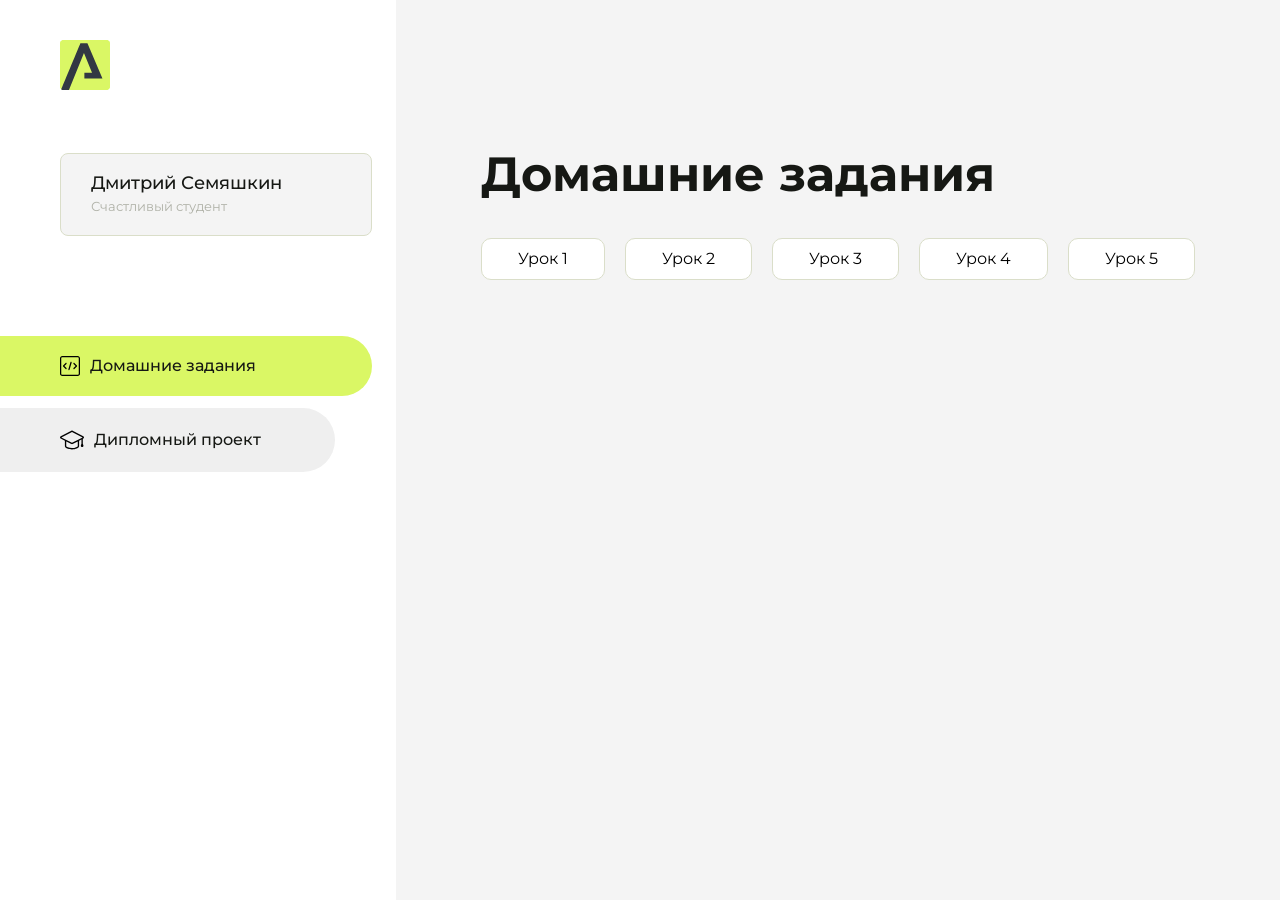
<file: index.html>
<!DOCTYPE html>
<html lang="en">
<head>
    <meta charset="UTF-8">
    <meta name="viewport" content="width=device-width, initial-scale=1.0">
    <title>Домашняя работа</title>
    <link rel="shortcut icon" href="src/logo.ico" type="image/x-icon">
    <link rel="preconnect" href="https://fonts.googleapis.com">
    <link rel="preconnect" href="https://fonts.gstatic.com" crossorigin>
    <link href="https://fonts.googleapis.com/css2?family=Montserrat:wght@400;500;700&family=Rubik:wght@500&display=swap"
          rel="stylesheet">
    <link rel="stylesheet" href="src/style.css">
</head>
<body id="body">
<div class="overlay" id="overlay"></div>
<div class="layout">
    <div class="burger" id="burger">
        <svg viewBox="0 0 24 24" fill="none" xmlns="http://www.w3.org/2000/svg">
            <g id="SVGRepo_bgCarrier" stroke-width="0"></g>
            <g id="SVGRepo_tracerCarrier" stroke-linecap="round" stroke-linejoin="round"></g>
            <g id="SVGRepo_iconCarrier">
                <path d="M4 18L20 18" stroke="#DAF765" stroke-width="2" stroke-linecap="round"></path>
                <path d="M4 12L20 12" stroke="#DAF765" stroke-width="2" stroke-linecap="round"></path>
                <path d="M4 6L20 6" stroke="#DAF765" stroke-width="2" stroke-linecap="round"></path>
            </g>
        </svg>
    </div>
    <aside class="sidebar" id="sidebar">
        <div class="sidebar__inner">
            <div class="logo">
                <svg width="50" height="50" viewBox="0 0 50 50" fill="none" xmlns="http://www.w3.org/2000/svg">
                    <g clip-path="url(#clip0_513_74730)">
                        <path d="M46.17 -0.257004H3.83C1.57281 -0.257004 -0.257 1.57281 -0.257 3.83V46.17C-0.257 48.4272 1.57281 50.257 3.83 50.257H46.17C48.4272 50.257 50.257 48.4272 50.257 46.17V3.83C50.257 1.57281 48.4272 -0.257004 46.17 -0.257004Z"
                              fill="#DAF765"/>
                        <path d="M24.375 38.4H42.461L27.441 3.1585H20.4355C20.4355 3.1585 6.7895 35.881 1.1945 49.294C2.015 50.0275 3.0945 50.257 3.6945 50.257H8.8445L23.954 13.07L32.0465 32.8285H24.375V38.4Z"
                              fill="#323843"/>
                    </g>
                    <defs>
                        <clipPath id="clip0_513_74730">
                            <rect width="50" height="50" fill="white"/>
                        </clipPath>
                    </defs>
                </svg>
            </div>
            <div class="sidebar__user">
                <div class="sidebar__name">Дмитрий Семяшкин</div>
                <div class="sidebar__text">Счастливый студент</div>
            </div>
            <div class="sidebar__tabs">
                <div class="sidebar__item">
                    <button class="sidebar__button active" id="tasks">
                        <svg xmlns="http://www.w3.org/2000/svg" width="20" height="20" viewBox="0 0 20 20" fill="none">
                            <g clip-path="url(#clip0_704_74543)">
                                <path d="M17.7083 20H2.29167C1.0275 20 0 18.9725 0 17.7083V2.29167C0 1.0275 1.0275 0 2.29167 0H17.7083C18.9725 0 20 1.0275 20 2.29167V17.7083C20 18.9725 18.9725 20 17.7083 20ZM2.29167 1.25C1.7175 1.25 1.25 1.7175 1.25 2.29167V17.7083C1.25 18.2825 1.7175 18.75 2.29167 18.75H17.7083C18.2825 18.75 18.75 18.2825 18.75 17.7083V2.29167C18.75 1.7175 18.2825 1.25 17.7083 1.25H2.29167Z"
                                      fill="black"/>
                                <path d="M6.04167 13.125C5.88167 13.125 5.72167 13.0642 5.6 12.9417L3.1 10.4417C2.85583 10.1975 2.85583 9.80167 3.1 9.5575L5.6 7.0575C5.84417 6.81333 6.24 6.81333 6.48417 7.0575C6.72833 7.30167 6.72833 7.6975 6.48417 7.94167L4.42583 10L6.48417 12.0583C6.72833 12.3025 6.72833 12.6983 6.48417 12.9425C6.36167 13.0642 6.20167 13.125 6.04167 13.125Z"
                                      fill="black"/>
                                <path d="M8.95833 14.1667C8.9 14.1667 8.84 14.1583 8.78167 14.1417C8.45083 14.0442 8.26083 13.6967 8.35833 13.3658L10.4417 6.28251C10.5392 5.95084 10.8892 5.76417 11.2175 5.85917C11.5483 5.95667 11.7383 6.30417 11.6408 6.63501L9.5575 13.7183C9.47833 13.9908 9.22833 14.1667 8.95833 14.1667Z"
                                      fill="black"/>
                                <path d="M13.9583 13.125C13.7983 13.125 13.6383 13.0642 13.5167 12.9417C13.2725 12.6975 13.2725 12.3017 13.5167 12.0575L15.575 9.99916L13.5167 7.94083C13.2725 7.69666 13.2725 7.30083 13.5167 7.05666C13.7608 6.81249 14.1567 6.81249 14.4008 7.05666L16.9008 9.55666C17.145 9.80083 17.145 10.1967 16.9008 10.4408L14.4008 12.9408C14.2783 13.0642 14.1183 13.125 13.9583 13.125Z"
                                      fill="black"/>
                            </g>
                            <defs>
                                <clipPath id="clip0_704_74543">
                                    <rect width="20" height="20" fill="white"/>
                                </clipPath>
                            </defs>
                        </svg>
                        <span>Домашние задания</span></button>
                </div>
                <div class="sidebar__item">
                    <button class="sidebar__button" id="diplom">
                        <svg xmlns="http://www.w3.org/2000/svg" width="24" height="24" viewBox="0 0 24 24" fill="none">
                            <g clip-path="url(#clip0_704_74553)">
                                <path d="M23.2628 10.5971C23.7176 10.365 24 9.90375 24 9.39337C24 8.883 23.7176 8.42175 23.2628 8.18962L12.6135 2.75362C12.2291 2.55824 11.7705 2.55787 11.3854 2.75399L0.736875 8.19C0.282375 8.42175 0 8.883 0 9.39337C0 9.90375 0.282375 10.365 0.736875 10.5971L4.89038 12.7177V18.2074C4.89038 19.8154 8.412 21.393 12 21.393C15.5884 21.393 19.1096 19.815 19.1096 18.2074V12.7174L21.4609 11.517V15.8017L20.901 17.2305C20.7409 17.6389 20.7934 18.0994 21.0405 18.4616C21.2876 18.8246 21.6979 19.041 22.1366 19.041C22.5754 19.041 22.9852 18.8246 23.2324 18.462C23.4795 18.099 23.532 17.6385 23.3719 17.2301L22.8124 15.8021V10.827L23.2628 10.5971ZM17.7623 18.1721C17.6198 18.6375 15.3491 20.0419 12 20.0419C8.65088 20.0419 6.38025 18.6375 6.2415 18.2074V12.3037L6.23887 12.3019C6.23812 12.057 6.1065 11.8207 5.87325 11.7019L1.3515 9.39337L12 3.95737L22.6489 9.39337L12 14.8294L5.87325 11.7019C5.54063 11.5331 4.6695 11.6674 4.5 12C4.33012 12.3322 4.55813 12.5479 4.89038 12.7177L11.3857 16.0331C11.5781 16.1314 11.7889 16.1805 12 16.1805C12.2107 16.1805 12.4222 16.1314 12.6146 16.0331L17.7593 13.407L17.7623 18.1721Z"
                                      fill="black"/>
                            </g>
                            <defs>
                                <clipPath id="clip0_704_74553">
                                    <rect width="24" height="24" fill="white"/>
                                </clipPath>
                            </defs>
                        </svg>
                        <span>Дипломный проект</span></button>
                </div>
            </div>
        </div>

    </aside>
    <div class="content">
        <div class="container">
            <div class="content__block" id="tasksBlock">
                <div class="content__title">Домашние задания</div>
                <ul class="content__list">
                    <li class="content__list-item">
                        <a href="hello-world/index.html">Урок 1</a>
                    </li>
                    <li class="content__list-item">
                        <a href="Home_work/index.html">Урок 2</a>
                    </li>
                    <li class="content__list-item">
                        <a href="Table_Hw/index.html">Урок 3</a>
                    </li>
                    <li class="content__list-item">
                        <a href="Forma_Hw/index.html">Урок 4</a>
                    </li>
                    <li class="content__list-item">
                        <a href="war/index.html">Урок 5</a>
                    </li>
                </ul>
            </div>
            <div class="content__block hidden" id="diplomBlock">
                <div class="content__title">Дипломный проект</div>
                <div class="content__list-diplom">
                    <a href="ПАПКА-С-НОМЕРОМ-УРОКА">Ссылка на ДЗ</a>
                </div>
                <div class="content__decor">
                    <div class="content__decor-text">Давай проверим, чему ты научился!</div>
                    <div class="content__decor-img">
                        <img src="src/decor.png" alt="decor">
                    </div>
                </div>
            </div>
        </div>
    </div>
</div>
<script src="src/index.js"></script>
</body>
</html>
</file>
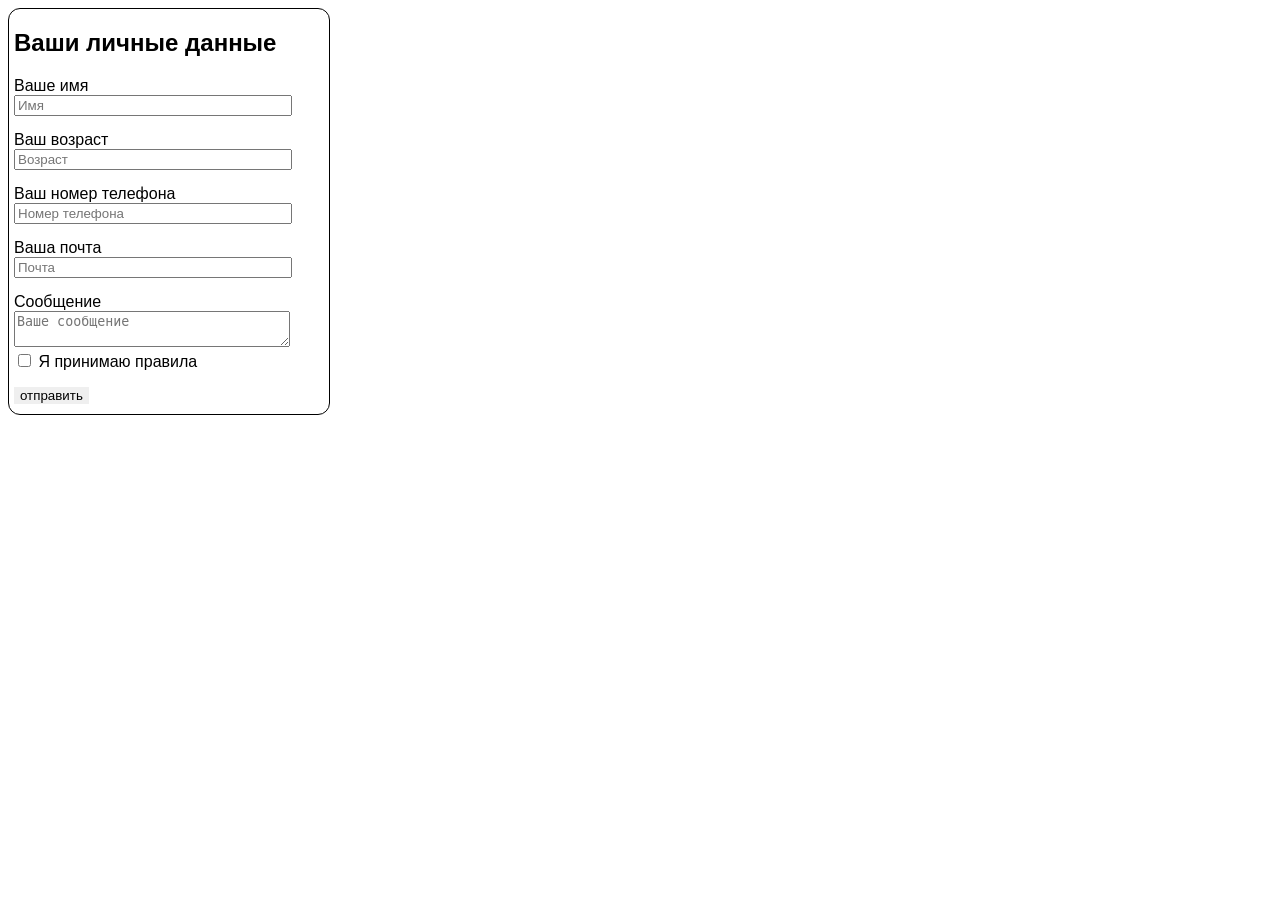
<file: Forma_Hw/index.html>
<!doctype html>
<html lang="ru">
  <head>
    <meta charset="UTF-8" />
    <meta name="viewport" content="width=device-width, initial-scale=1.0" />
    <link rel="stylesheet" href="style.css" />
    <title>Форма</title>
  </head>
  <body>
    <form class="form">
      <h2 class="h2">Ваши личные данные</h2>
      <fieldset class="group">
        <label class="lable1">
          Ваше имя
          <input type="text" class="x" placeholder="Имя" required />
        </label>
        <label class="lable1">
          Ваш возраст
          <input type="number" class="x" placeholder="Возраст" required />
        </label>
        <label class="lable1">
          Ваш номер телефона
          <input type="tel" class="x" placeholder="Номер телефона" required />
        </label>
        <label class="lable1">
          Ваша почта
          <input type="email" class="x" placeholder="Почта" required />
        </label>
      </fieldset>
      <fieldset class="group">
                <lable class="lable1">
                  Сообщение
          <textarea
            name="massage"
            class="x"
            placeholder="Ваше сообщение" required
          ></textarea>
        </label>
        <label class="lable1">
        <input class="checkbox" type="checkbox" name="confirm" required>
        Я принимаю правила
        </label>
      </fieldset>
      <button class="button">отправить</button>
    </form>
  </body>
</html>
</file>
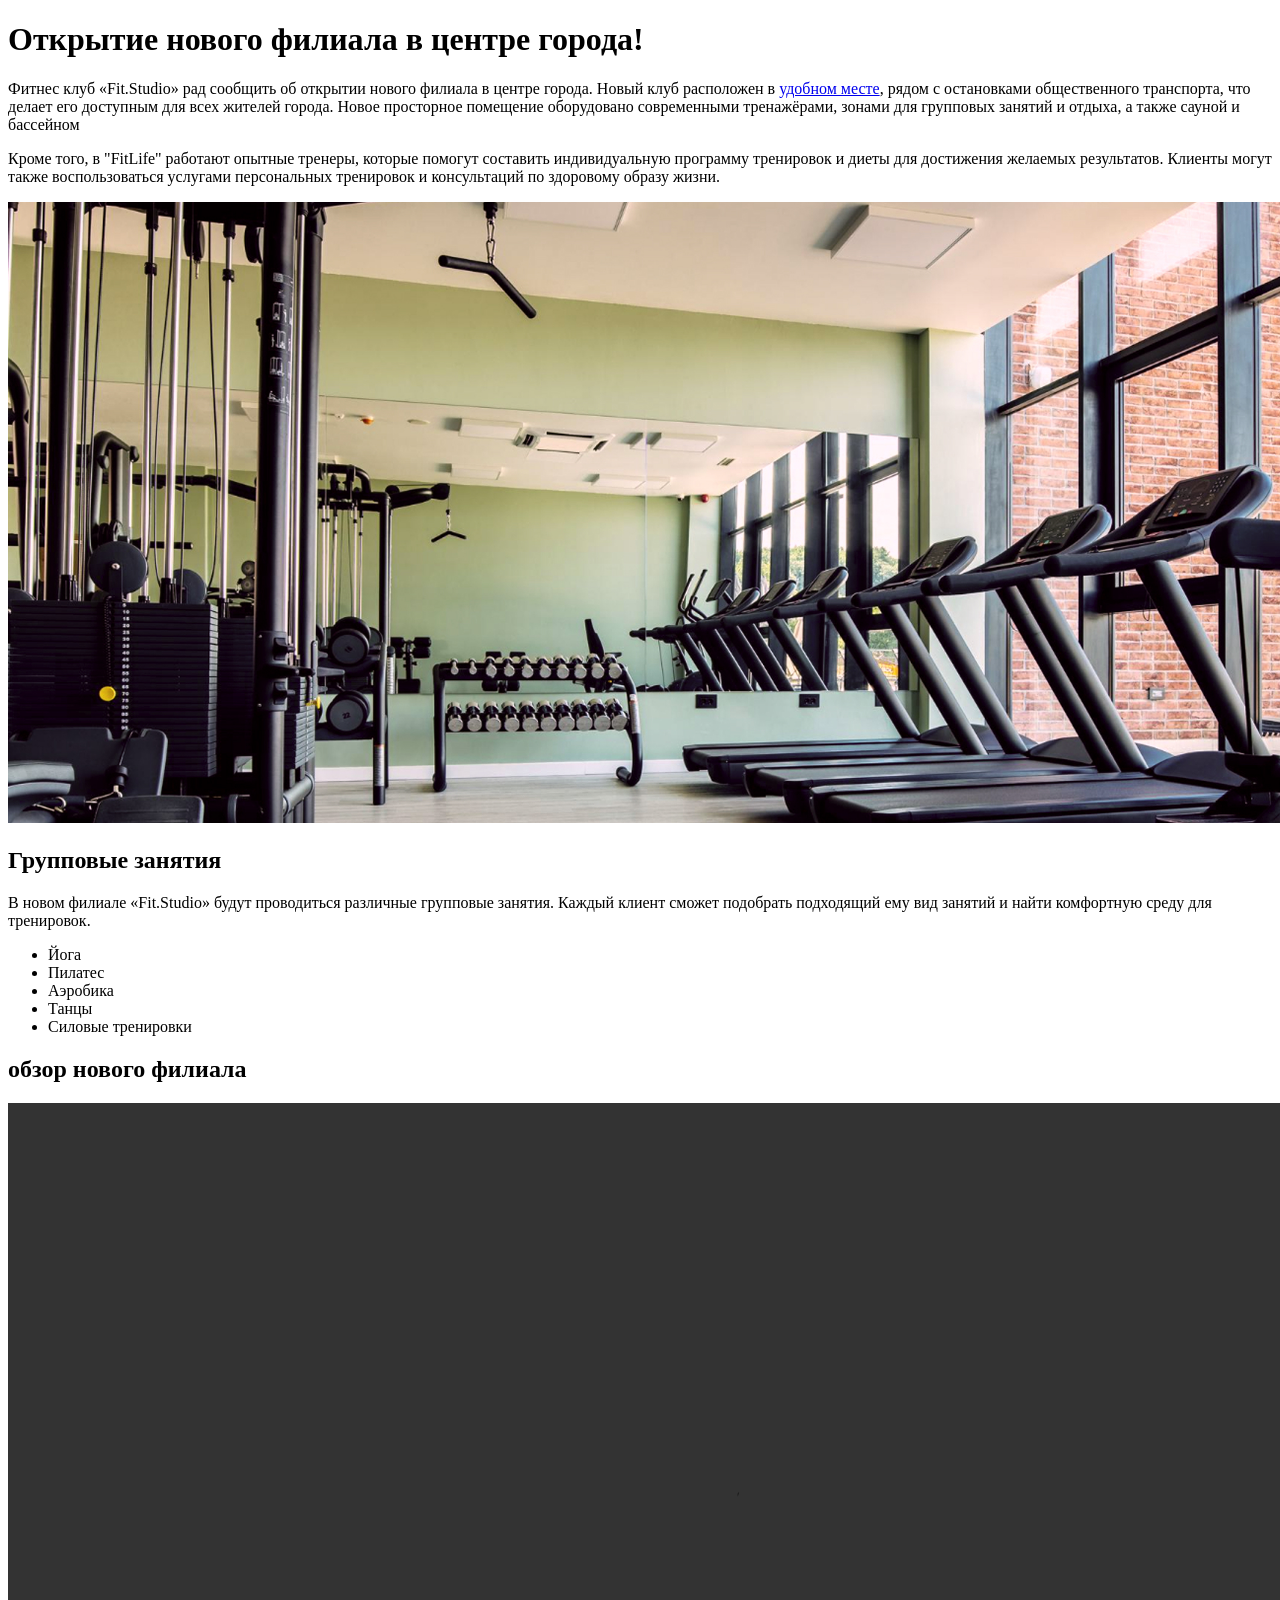
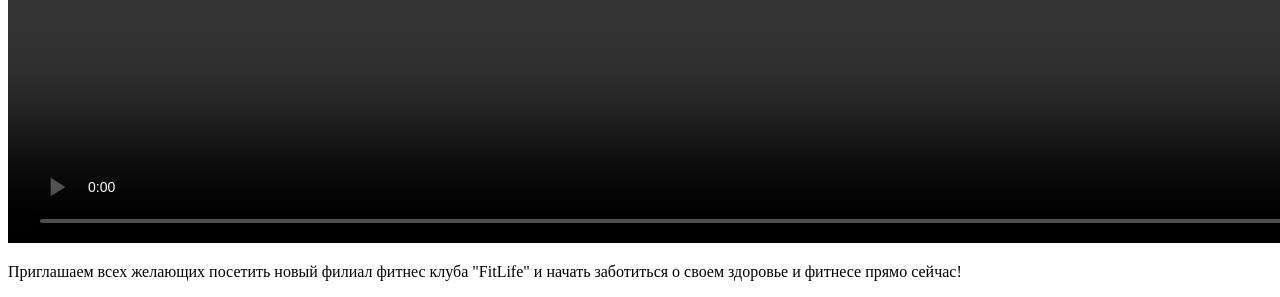
<file: Home_work/index.html>
<!doctype html>
<html lang="rus">
  <head>
    <meta charset="UTF-8" />
    <meta
      name="viewport"
      content="тренажерный зал для силовых и кардио тренировок с современными тренажёрами, зонами для групповых занятий и отдыха, а также
      сауной и бассейном"
    />
    <meta
      name="keywords"
      content="тренировки, тренажерный зал, фитнес, плавание"
    />
    <title>FitLife</title>
  </head>
  <body>
    <h1>Открытие нового филиала в центре города!</h1>
    <p>
      Фитнес клуб «Fit.Studio» рад сообщить об открытии нового филиала в центре
      города. Новый клуб расположен в
      <a
        href="https://yandex.ru/maps/org/bodyfit/80483818170/?ll=53.680869%2C63.576051&z=17"
        target="_blank"
        >удобном месте</a
      >, рядом с остановками общественного транспорта, что делает его доступным
      для всех жителей города. Новое просторное помещение оборудовано
      современными тренажёрами, зонами для групповых занятий и отдыха, а также
      сауной и бассейном
    </p>
    <p>
      Кроме того, в "FitLife" работают опытные тренеры, которые помогут
      составить индивидуальную программу тренировок и диеты для достижения
      желаемых результатов. Клиенты могут также воспользоваться услугами
      персональных тренировок и консультаций по здоровому образу жизни.
    </p>
    <img
      src="./images/gym-image.jpg"
      alt="фотография спортзала со спортивным инвентарем"
      width="1480"
    />
    <h2>Групповые занятия</h2>
    <p>
      В новом филиале «Fit.Studio» будут проводиться различные групповые
      занятия. Каждый клиент сможет подобрать подходящий ему вид занятий и найти
      комфортную среду для тренировок.
    </p>
    <ul>
      <li>Йога</li>
      <li>Пилатес</li>
      <li>Аэробика</li>
      <li>Танцы</li>
      <li>Силовые тренировки</li>
    </ul>
    <h2>обзор нового филиала</h2>
    <video src="./video/gym-video.mp4" controls muted width="1480"></video>
    <p>
      Приглашаем всех желающих посетить новый филиал фитнес клуба "FitLife" и
      начать заботиться о своем здоровье и фитнесе прямо сейчас!
    </p>
  </body>
</html>
</file>
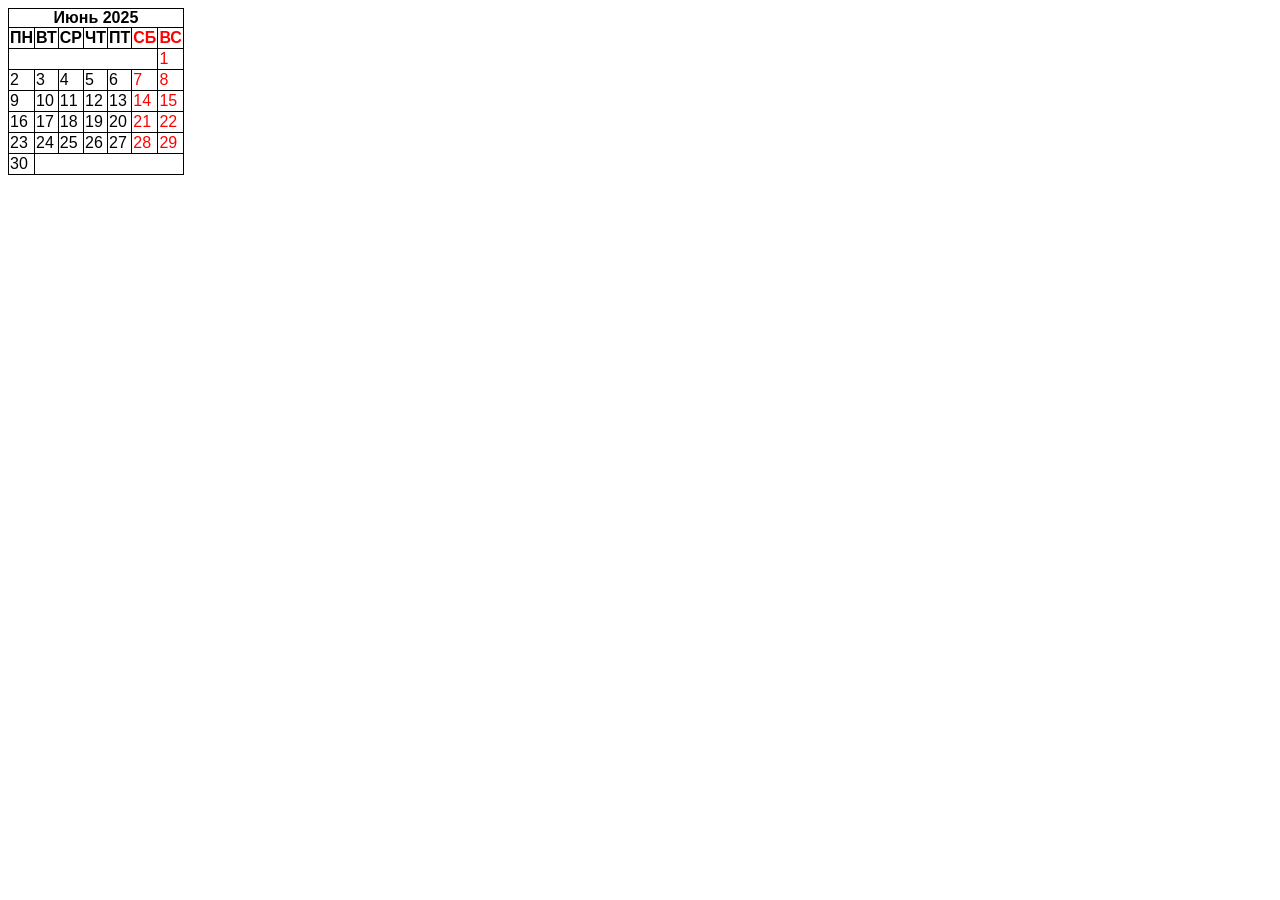
<file: Table_Hw/index.html>
<!doctype html>
<html lang="ru">
  <head>
    <meta charset="UTF-8" />
    <meta name="viewport" content="width=device-width, initial-scale=1.0" />
    <link rel="stylesheet" href="style.css" />
    <title>Таблица</title>
  </head>
  <body>
    <table>
      <caption>
        Июнь 2025
      </caption>
      <thead>
        <tr>
          <th>ПН</th>
          <th>ВТ</th>
          <th>СР</th>
          <th>ЧТ</th>
          <th>ПТ</th>
          <th class="y">СБ</th>
          <th class="y">ВС</th>
        </tr>
      </thead>
      <tbody>
        <tr>
          <td colspan="6"></td>
          <td class="y">1</td>
        </tr>
        <tr>
          <td>2</td>
          <td>3</td>
          <td>4</td>
          <td>5</td>
          <td>6</td>
          <td class="y">7</td>
          <td class="y">8</td>
        </tr>
        <tr>
          <td>9</td>
          <td>10</td>
          <td>11</td>
          <td>12</td>
          <td>13</td>
          <td class="y">14</td>
          <td class="y">15</td>
        </tr>
        <tr>
          <td>16</td>
          <td>17</td>
          <td>18</td>
          <td>19</td>
          <td>20</td>
          <td class="y">21</td>
          <td class="y">22</td>
        </tr>
        <tr>
          <td>23</td>
          <td>24</td>
          <td>25</td>
          <td>26</td>
          <td>27</td>
          <td class="y">28</td>
          <td class="y">29</td>
        </tr>
        <tr>
          <td>30</td>
          <td colspan="6"></td>
        </tr>
      </tbody>
    </table>
  </body>
</html>
</file>
<file: src/style.css>
*{padding: 0;margin: 0;border: 0;}
*,*:before,*:after{-webkit-box-sizing: border-box;box-sizing: border-box;}
:focus,:active{outline: none;}
a:focus,a:active{outline: none;}
nav,footer,header,aside{display: block;}
html,body{
    height:100%;width:100%;
    font-size:100%;line-height:1;-ms-text-size-adjust:100%;-moz-text-size-adjust:100%;-webkit-text-size-adjust:100%;}
input,button,textarea{font-family:inherit;}
input::-ms-clear{display: none;}
button{cursor: pointer;}
button::-moz-focus-inner{padding:0;border:0;}
a,a:visited{text-decoration: none;}
a:hover{text-decoration: none;}
ul li{list-style: none;}
img{vertical-align: top;}
h1,h2,h3,h4,h5,h6{font-size:inherit;font-weight: inherit;}
a{color:inherit;}



body {
    font-family: "Montserrat",SansSerif;
    color: black;
}

body.overflow {
    overflow: hidden;
}



.layout {
    display: -webkit-box;
    display: -ms-flexbox;
    display: flex;
    min-height: 100vh;
}

.sidebar {
    padding: 40px 24px 40px 0;
    -ms-flex-negative: 0;
    flex-shrink: 0;
    background-color: white;
}



.content {
    -webkit-box-flex: 1;
    -ms-flex-positive: 1;
    flex-grow: 1;
    background-color: #F4F4F4;
}

.container {
    display: -webkit-box;
    display: -ms-flexbox;
    display: flex;
    -webkit-box-orient: vertical;
    -webkit-box-direction: normal;
    -ms-flex-direction: column;
    flex-direction: column;
    -webkit-box-pack: center;
    -ms-flex-pack: center;
    justify-content: center;
    -webkit-box-align: center;
    -ms-flex-align: center;
    align-items: center;
    padding: 150px 60px 80px 60px;
}


.logo {
    margin-left: 60px;
    margin-bottom: 60px;
}

.sidebar__user {
    background-color: #F4F4F4;
    padding: 20px 30px;
    margin-left: 60px;
    margin-bottom: 100px;
    border-radius: 8px;
    border: 1px solid #DADEC9;
}

.sidebar__name {
    color:#161814;
    font-size: 18px;
    font-weight: 500;
    margin-bottom: 6px;
}

.sidebar__text {
    color: #AFB1A7;
    font-size: 13px;
    font-weight: 400;
    line-height: 130%; /* 16.9px */
}

.sidebar__item {
    width: 372px;
}

.sidebar__button {
    display: -webkit-box;
    display: -ms-flexbox;
    display: flex;
    -webkit-box-align: center;
    -ms-flex-align: center;
    align-items: center;
    gap: 10px;
    padding: 20px 60px;
    margin-bottom: 12px;
    border-radius: 0px 100px 100px 0px;
    -webkit-transition: all .5s;
    -o-transition: all .5s;
    transition: all .5s;
    cursor: pointer;
    width: 90%;
    color:#161814;
    font-size: 16px;
    font-weight: 500;
}

.sidebar__button.active , .sidebar__button:hover {
    width: 100%;
    background-color: #DAF765;
}


.content__title {
    color: #161814;
    font-size: 48px;
    font-weight: 700;
    margin-bottom: 40px;
}

.content__list {
    display: -webkit-box;
    display: -ms-flexbox;
    display: flex;
    -webkit-box-align: center;
    -ms-flex-align: center;
    align-items: center;
    -ms-flex-wrap: wrap;
    flex-wrap: wrap;
    gap: 20px;
}



.content__list-item  {
    cursor: pointer;
    padding: 12px 18px;
    background-color: #fff;
    border-radius: 10px;
    border: 1px solid #DADEC9;
    -webkit-transition: all .3s;
    -o-transition: all .3s;
    transition: all .3s;
}

.content__list-item:hover,.content__list-diplom:hover {
    background-color: #AFB1A7;
}

li a {
    padding: 12px 18px;

}


.content__list-diplom {
    -webkit-transition: all .3s;
    -o-transition: all .3s;
    transition: all .3s;
    display: inline-block;
    padding: 12px 18px;
    background-color: #fff;
    border-radius: 10px;
    border: 1px solid #DADEC9;
}

.content__decor {
    display: -webkit-box;
    display: -ms-flexbox;
    display: flex;
    -webkit-box-align: center;
    -ms-flex-align: center;
    align-items: center;
}

.content__decor-text {
    color:#BEDD44;
    font-size: 36px;
    font-weight: 700;
    line-height: 110%; /* 39.6px */
}

.content__block {
    max-width: 1200px;
}

.content__block.hidden {
    display: none;
}

.content__decor-img img{
    width: 100%;
}

.burger {
    display: none;
    padding: 5px;
    position: fixed;
    top: 3%;
    right: 7%;
    width: 40px;
    height: 40px;
    background-color: #161814;
    border-radius: 50%;
    z-index: 10;
    border: 1px solid #DAF765;
}

@media (max-width: 768px) {
    .burger {
        display: block;
    }

    .sidebar {
        -webkit-transition: all .3s;
        -o-transition: all .3s;
        transition: all .3s;
        -webkit-transform: translateX(-100%);
        -ms-transform: translateX(-100%);
        transform: translateX(-100%);
        position: fixed;
        top: 0;
        left: 0;
        bottom: 0;
        z-index: 5;
    }

    .sidebar.show {
        -webkit-transform: translateX(0%);
        -ms-transform: translateX(0%);
        transform: translateX(0%);
    }

    .overlay {
        opacity: 0;
        pointer-events: none;
        -webkit-transition: all .3s;
        -o-transition: all .3s;
        transition: all .3s;
        position: absolute;
        top: 0;
        right: 0;
        left: 0;
        bottom: 0;
        z-index: 3;
        background-color: #000000e0;
    }

    .overlay.show {
        opacity: 1;
        pointer-events: all;
    }

    .container {
        padding: 40px 20px;
        min-height: 100%;
    }

    .content__decor {
        margin-top: 20px;
        -webkit-box-orient: vertical;
        -webkit-box-direction: normal;
        -ms-flex-direction: column;
        flex-direction: column;
    }
}

@media (max-width: 400px) {
    .sidebar__user {
        margin-left: 0;
    }
}
</file>
<file: Forma_Hw/style.css>
body {
  font-family: Arial, Helvetica, sans-serif;
}
.form {
  border: 1px solid #000;
  width: 300px;
  padding-right: 20px;
  border-radius: 12px;
}
.h2 {
  margin-left: 5px;
}
.group {
  padding-left: 3px;
  border: none;
  display: block;
  width: 270px;
  display: flex;
  flex-direction: column;
  padding-bottom: 0px;
  padding-top: 0px;
}
.lable1 {
  margin-bottom: 15px;
}
.x {
  resize: vertical;
  width: 270px;
  max-height: 170px;
}
.checkbox {
  cursor: pointer;
}
.button {
  border: none;
  margin-left: 5px;
  margin-bottom: 10px;
  cursor: pointer;
}
</file>
<file: Table_Hw/style.css>
table {
  border-spacing: 0;
  border-collapse: collapse;
  font-family: sans-serif;
}
caption {
  font-family: sans-serif;
  border: 1px solid #000;
  border-bottom: 0;
  font-weight: 700;
}
td,
th {
  border: 1px solid #000;
}
.y {
  color: red;
}
</file>
